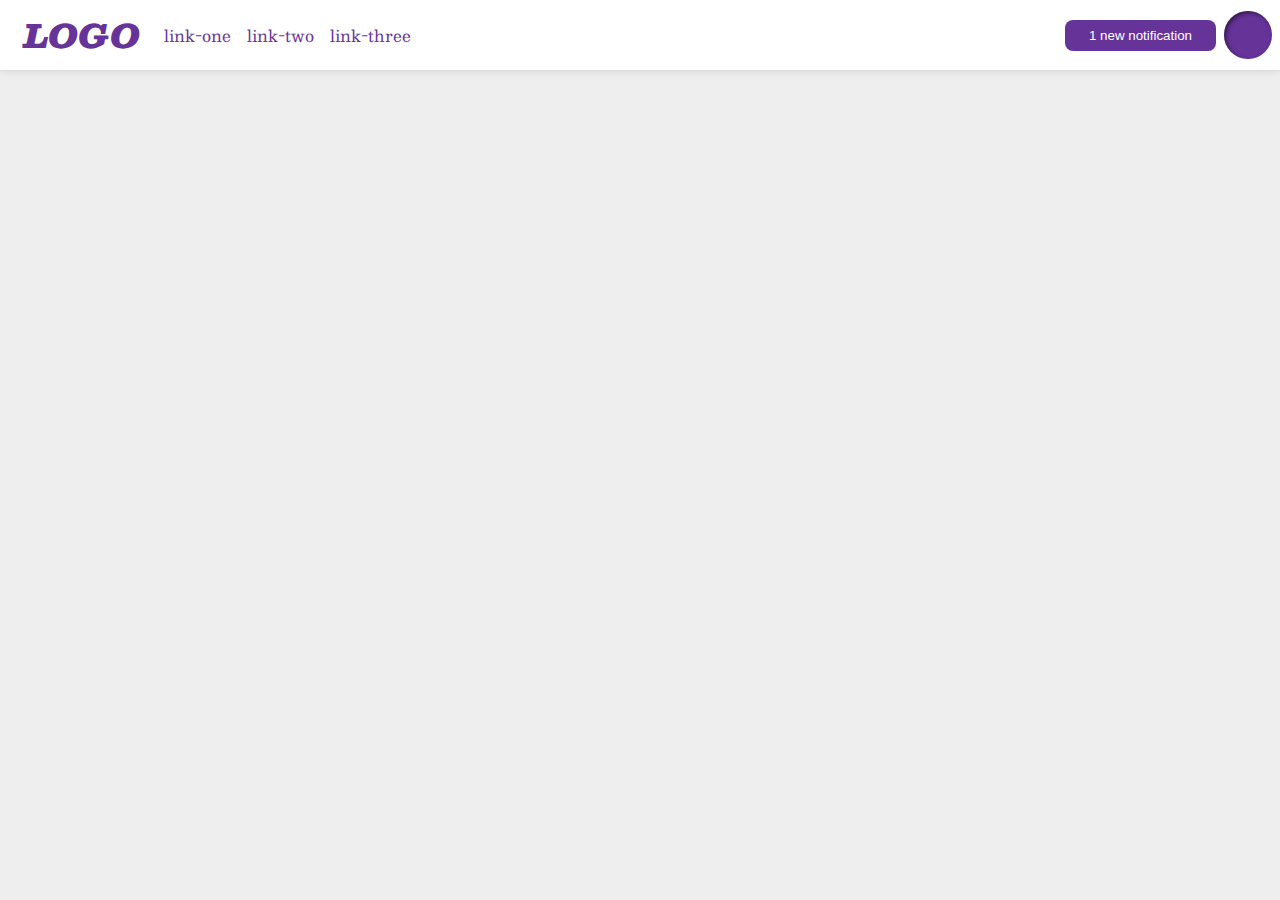
<file: flex/03-flex-header-2/index.html>
<!DOCTYPE html>
<html lang="en">
  <head>
    <meta charset="UTF-8" />
    <meta http-equiv="X-UA-Compatible" content="IE=edge" />
    <meta name="viewport" content="width=device-width, initial-scale=1.0" />
    <title>Flex Header 2</title>
    <link rel="stylesheet" href="style.css" />
  </head>
  <body>
    <div class="header">
      <div class="left-links">
        <div class="logo">LOGO</div>
        <ul class="links">
          <li><a href="google.com">link-one</a></li>
          <li><a href="google.com">link-two</a></li>
          <li><a href="google.com">link-three</a></li>
        </ul>
      </div>
      <div class="right-links">
        <button class="notifications">1 new notification</button>
        <div class="profile-image"></div>
      </div>
    </div>
  </body>
</html>
</file>
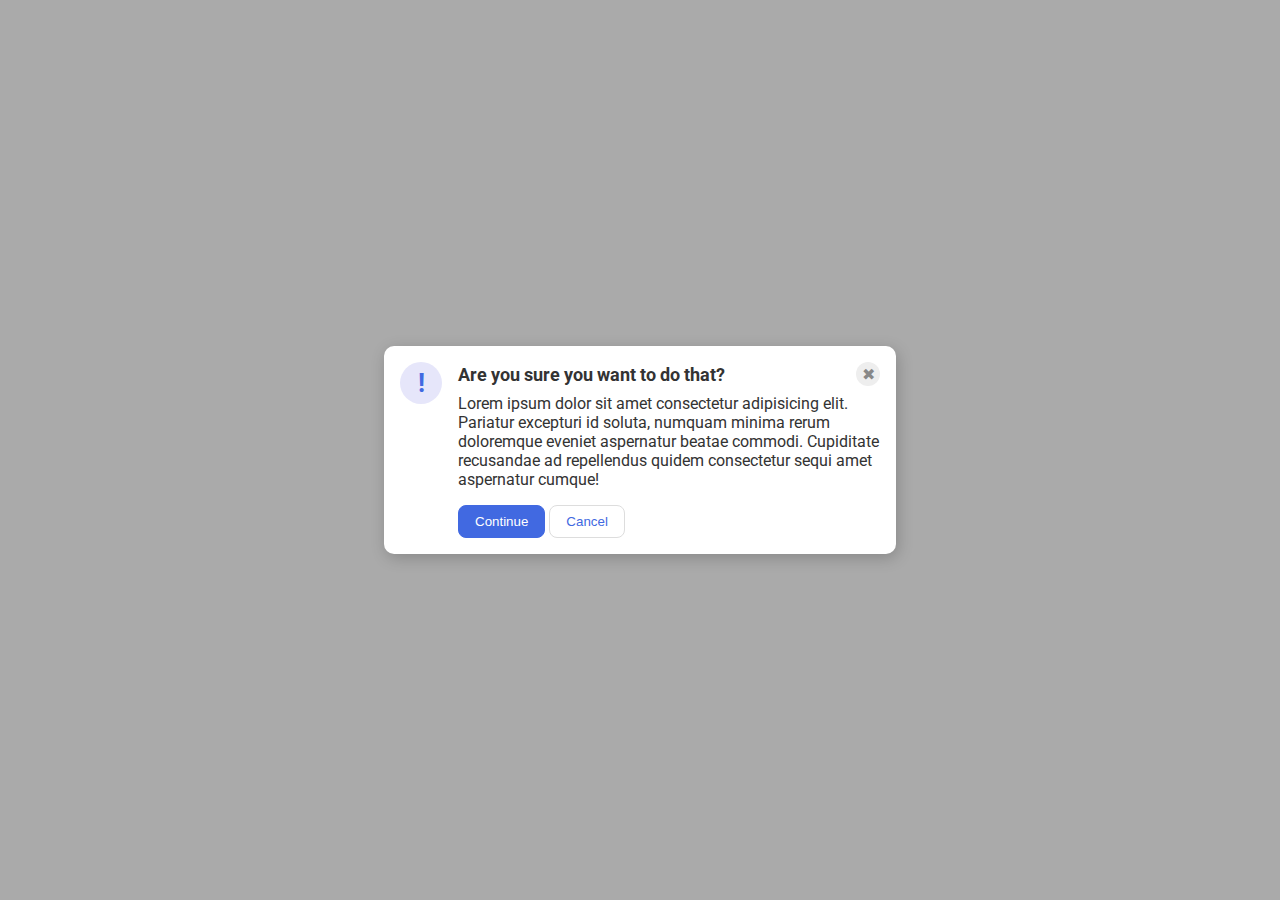
<file: flex/05-flex-modal/index.html>
<!DOCTYPE html>
<html lang="en">
  <head>
    <meta charset="UTF-8" />
    <meta http-equiv="X-UA-Compatible" content="IE=edge" />
    <meta name="viewport" content="width=device-width, initial-scale=1.0" />
    <link rel="stylesheet" href="style.css" />
    <title>Modal</title>
  </head>
  <body>
    <div class="modal">
      <div class="icon">!</div>
      <div class="content">
        <div class="header">
          <strong>Are you sure you want to do that?</strong>
          <div class="close-button">✖</div>
        </div>
        <div class="text">
          Lorem ipsum dolor sit amet consectetur adipisicing elit. Pariatur
          excepturi id soluta, numquam minima rerum doloremque eveniet
          aspernatur beatae commodi. Cupiditate recusandae ad repellendus quidem
          consectetur sequi amet aspernatur cumque!
        </div>
        <button class="continue">Continue</button>
        <button class="cancel">Cancel</button>
      </div>
    </div>
  </body>
</html>
</file>
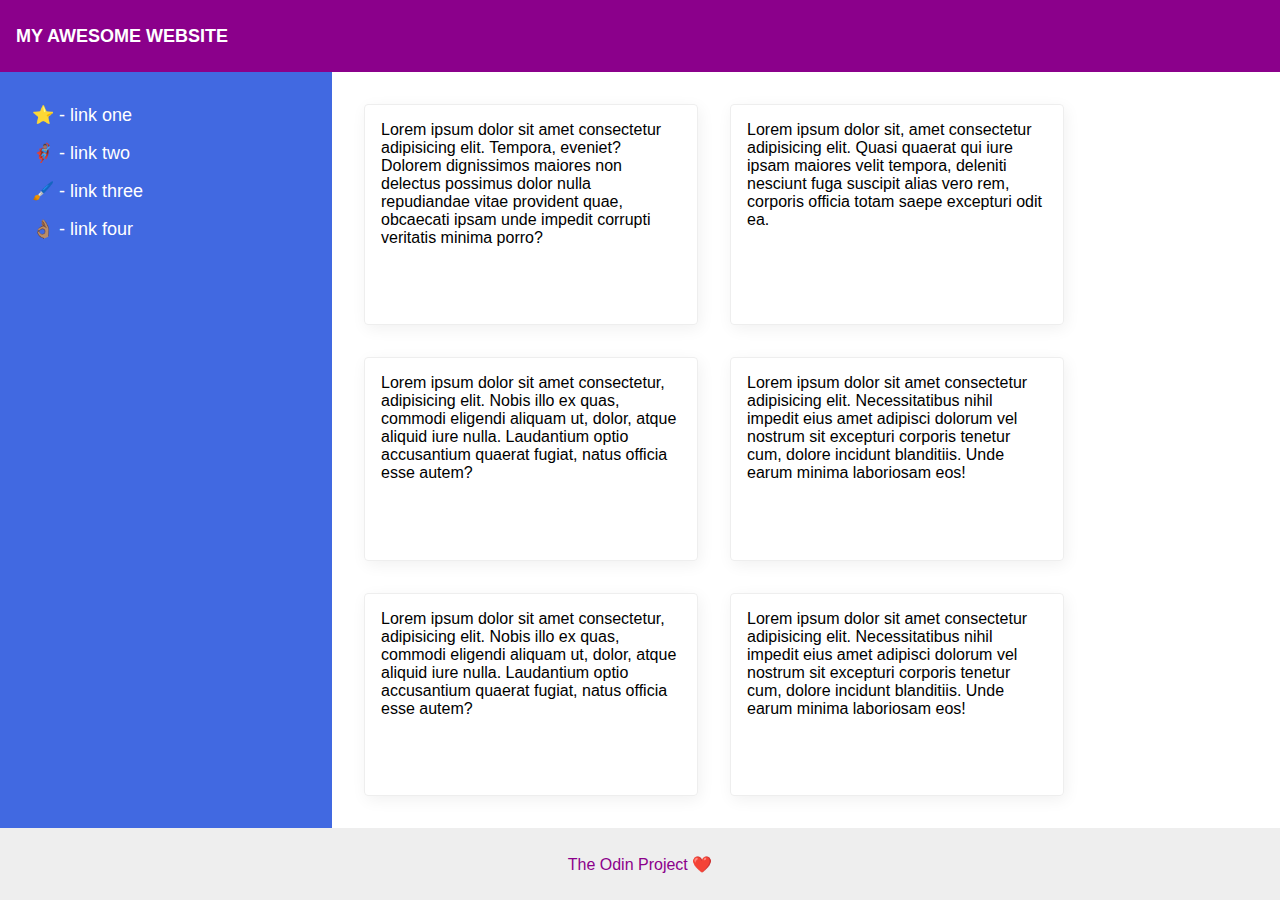
<file: flex/07-flex-layout-2/index.html>
<!DOCTYPE html>
<html lang="en">
  <head>
    <meta charset="UTF-8" />
    <meta http-equiv="X-UA-Compatible" content="IE=edge" />
    <meta name="viewport" content="width=device-width, initial-scale=1.0" />
    <title>The Holy Grail</title>
    <link rel="stylesheet" href="style.css" />
  </head>
  <body>
    <div class="header">MY AWESOME WEBSITE</div>
    <div class="main">
      <div class="sidebar">
        <ul>
          <li><a href="#">⭐ - link one</a></li>
          <li><a href="#">🦸🏽‍♂️ - link two</a></li>
          <li><a href="#">🖌️ - link three</a></li>
          <li><a href="#">👌🏽 - link four</a></li>
        </ul>
      </div>
      <div class="cards">
        <div class="card">
          Lorem ipsum dolor sit amet consectetur adipisicing elit. Tempora,
          eveniet? Dolorem dignissimos maiores non delectus possimus dolor nulla
          repudiandae vitae provident quae, obcaecati ipsam unde impedit
          corrupti veritatis minima porro?
        </div>
        <div class="card">
          Lorem ipsum dolor sit, amet consectetur adipisicing elit. Quasi
          quaerat qui iure ipsam maiores velit tempora, deleniti nesciunt fuga
          suscipit alias vero rem, corporis officia totam saepe excepturi odit
          ea.
        </div>
        <div class="card">
          Lorem ipsum dolor sit amet consectetur, adipisicing elit. Nobis illo
          ex quas, commodi eligendi aliquam ut, dolor, atque aliquid iure nulla.
          Laudantium optio accusantium quaerat fugiat, natus officia esse autem?
        </div>
        <div class="card">
          Lorem ipsum dolor sit amet consectetur adipisicing elit.
          Necessitatibus nihil impedit eius amet adipisci dolorum vel nostrum
          sit excepturi corporis tenetur cum, dolore incidunt blanditiis. Unde
          earum minima laboriosam eos!
        </div>
        <div class="card">
          Lorem ipsum dolor sit amet consectetur, adipisicing elit. Nobis illo
          ex quas, commodi eligendi aliquam ut, dolor, atque aliquid iure nulla.
          Laudantium optio accusantium quaerat fugiat, natus officia esse autem?
        </div>
        <div class="card">
          Lorem ipsum dolor sit amet consectetur adipisicing elit.
          Necessitatibus nihil impedit eius amet adipisci dolorum vel nostrum
          sit excepturi corporis tenetur cum, dolore incidunt blanditiis. Unde
          earum minima laboriosam eos!
        </div>
      </div>
    </div>
    <div class="footer">The Odin Project ❤️</div>
  </body>
</html>
</file>
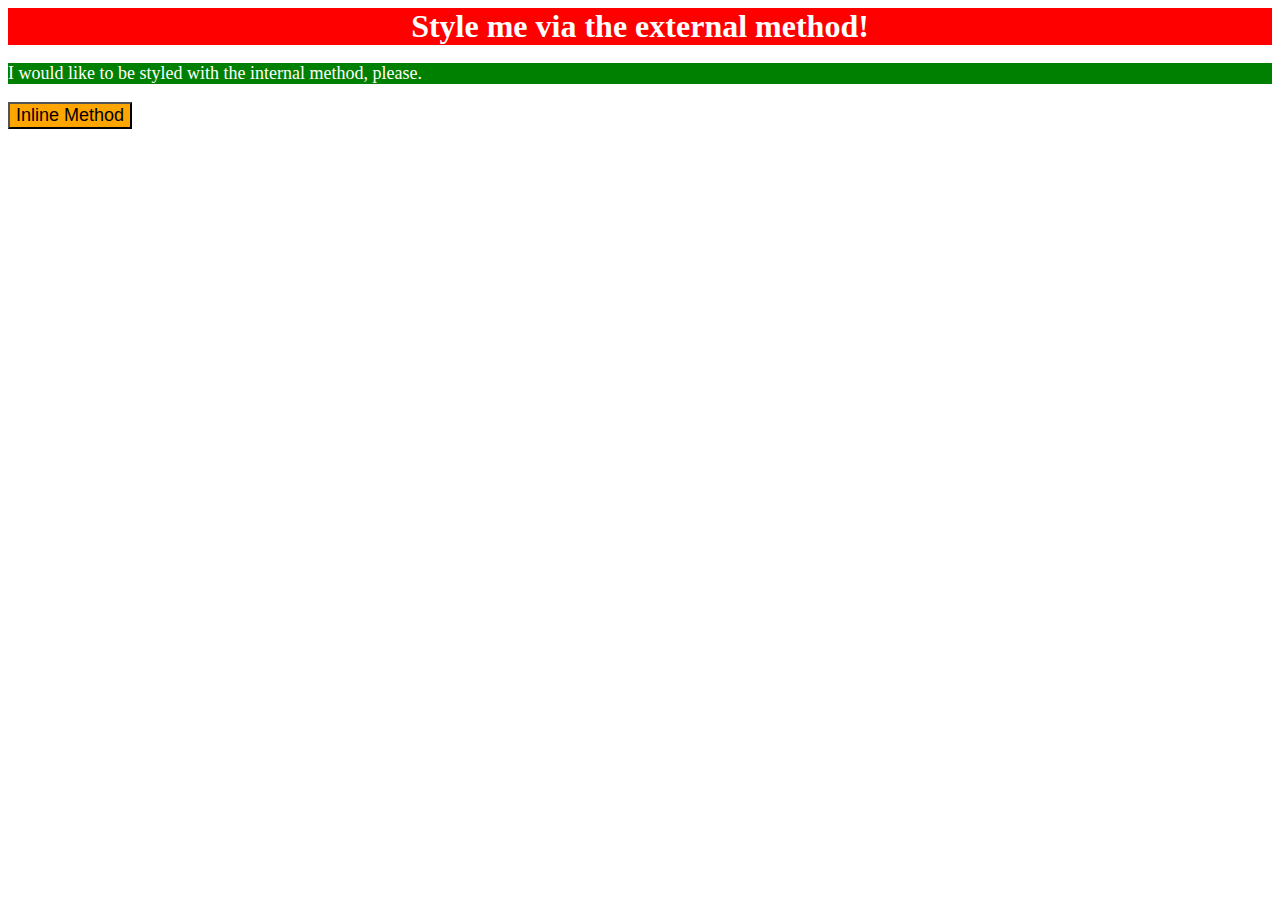
<file: foundations/01-css-methods/index.html>
<!DOCTYPE html>
<html lang="en">
  <head>
    <meta charset="UTF-8" />
    <meta http-equiv="X-UA-Compatible" content="IE=edge" />
    <meta name="viewport" content="width=device-width, initial-scale=1.0" />
    <link rel="stylesheet" href="./style.css" />
    <style>
      p {
        background-color: green;
        color: white;
        font-size: 18px;
      }
    </style>
    <title>Methods for Adding CSS</title>
  </head>
  <body>
    <div>Style me via the external method!</div>
    <p>I would like to be styled with the internal method, please.</p>
    <button style="background-color: orange; font-size: 18px">
      Inline Method
    </button>
  </body>
</html>
</file>
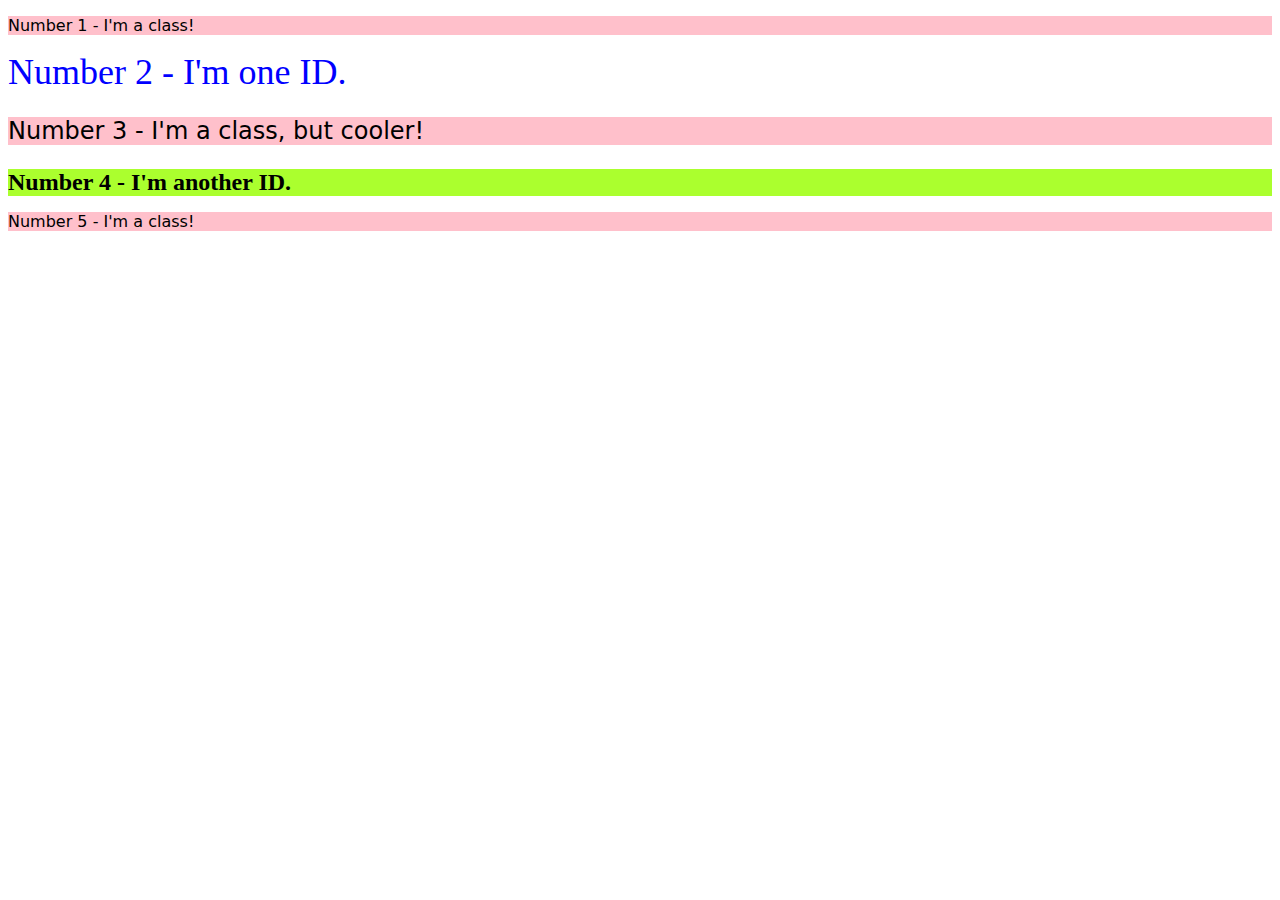
<file: foundations/02-class-id-selectors/index.html>
<!DOCTYPE html>
<html lang="en">
  <head>
    <meta charset="UTF-8" />
    <meta http-equiv="X-UA-Compatible" content="IE=edge" />
    <meta name="viewport" content="width=device-width, initial-scale=1.0" />
    <title>Class and ID Selectors</title>
    <link rel="stylesheet" href="style.css" />
  </head>
  <body>
    <p class="pink">Number 1 - I'm a class!</p>
    <div id="two">Number 2 - I'm one ID.</div>
    <p class="pink three">Number 3 - I'm a class, but cooler!</p>
    <div id="four">Number 4 - I'm another ID.</div>
    <p class="pink">Number 5 - I'm a class!</p>
  </body>
</html>
</file>
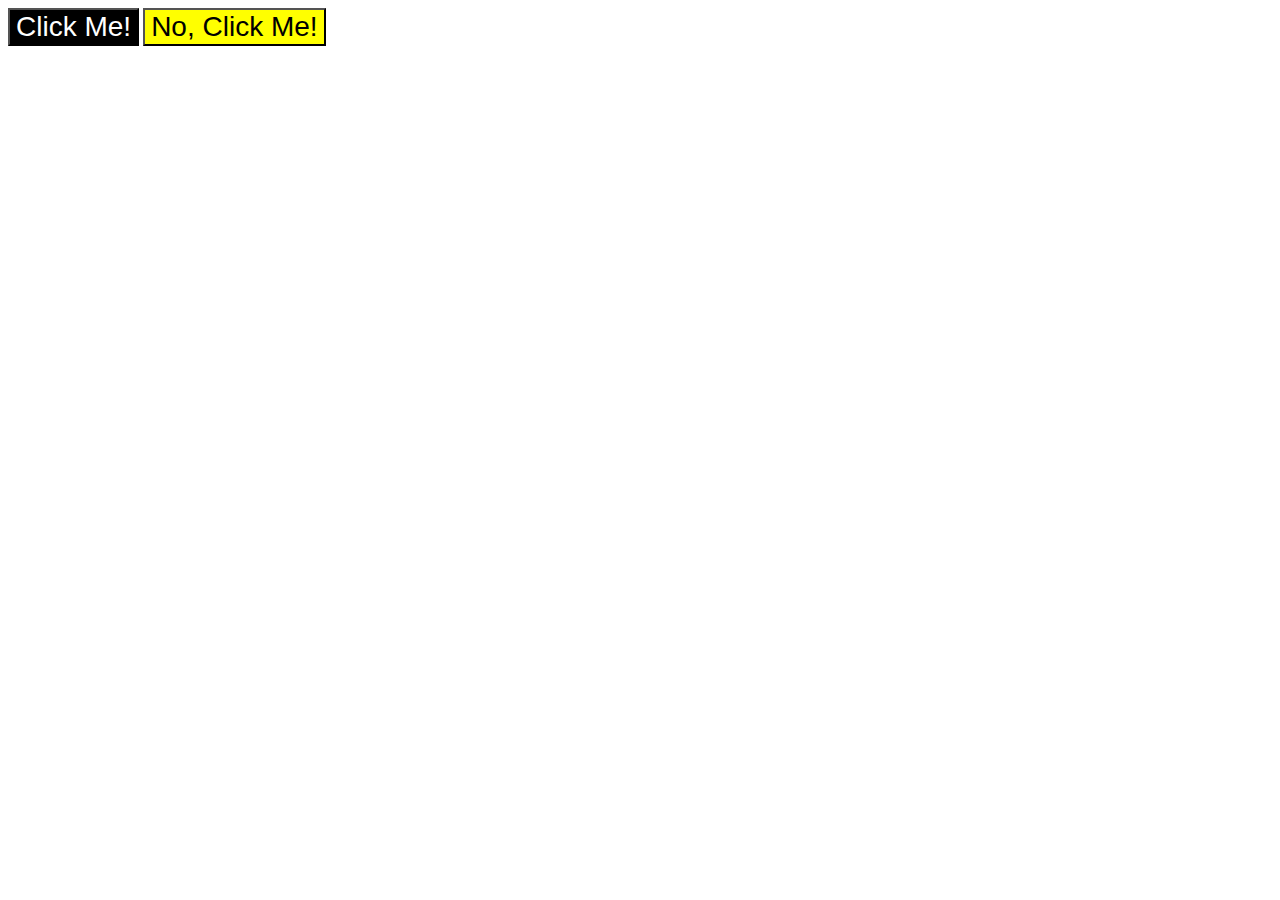
<file: foundations/03-grouping-selectors/index.html>
<!DOCTYPE html>
<html lang="en">
  <head>
    <meta charset="UTF-8" />
    <meta http-equiv="X-UA-Compatible" content="IE=edge" />
    <meta name="viewport" content="width=device-width, initial-scale=1.0" />
    <title>Grouping Selectors</title>
    <link rel="stylesheet" href="style.css" />
  </head>
  <body>
    <button class="button-1">Click Me!</button>
    <button class="button-2">No, Click Me!</button>
  </body>
</html>
</file>
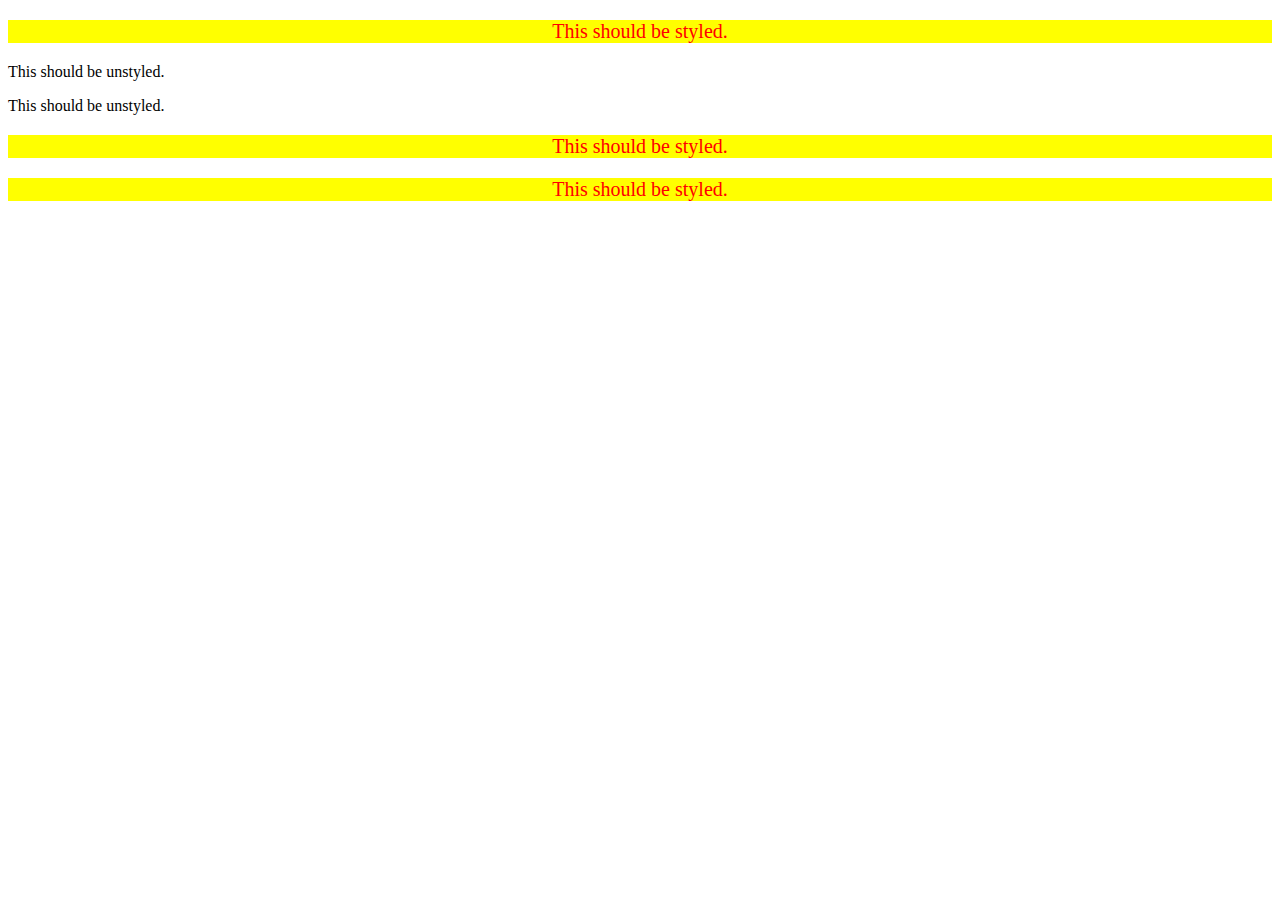
<file: foundations/05-descendant-combinator/index.html>
<!DOCTYPE html>
<html lang="en">
  <head>
    <meta charset="UTF-8" />
    <meta http-equiv="X-UA-Compatible" content="IE=edge" />
    <meta name="viewport" content="width=device-width, initial-scale=1.0" />
    <title>Descendant Combinator</title>
    <link rel="stylesheet" href="style.css" />
  </head>
  <body>
    <div class="container">
      <p class="text">This should be styled.</p>
    </div>
    <p class="text">This should be unstyled.</p>
    <p class="text">This should be unstyled.</p>
    <div class="container">
      <p class="text">This should be styled.</p>
      <p class="text">This should be styled.</p>
    </div>
  </body>
</html>
</file>
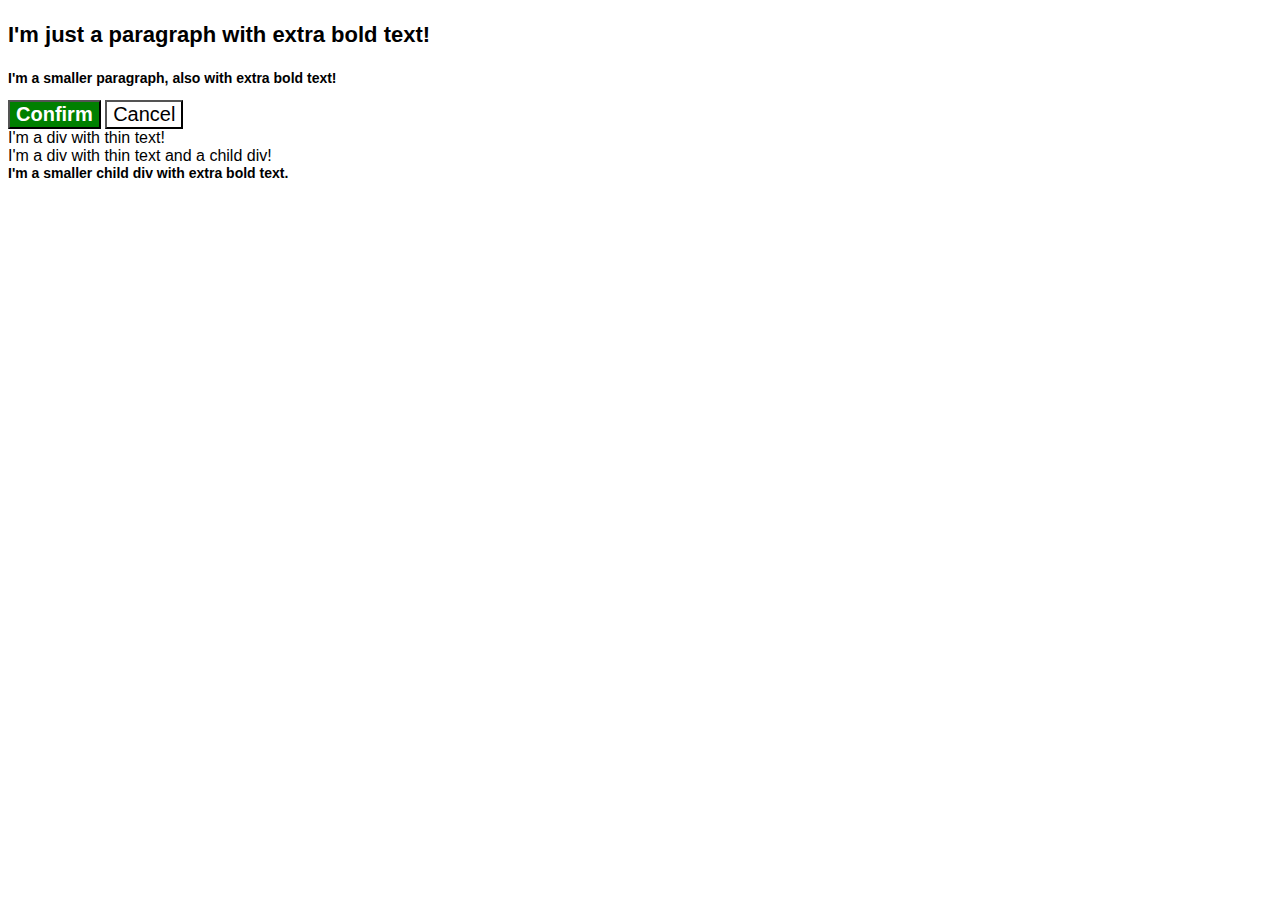
<file: foundations/06-cascade-fix/index.html>
<!DOCTYPE html>
<html lang="en">
  <head>
    <meta charset="UTF-8" />
    <meta http-equiv="X-UA-Compatible" content="IE=edge" />
    <meta name="viewport" content="width=device-width, initial-scale=1.0" />
    <title>Fix the Cascade</title>
    <link rel="stylesheet" href="style.css" />
  </head>
  <body>
    <p class="para">I'm just a paragraph with extra bold text!</p>
    <p class="para small-para">
      I'm a smaller paragraph, also with extra bold text!
    </p>

    <button id="confirm-button" class="button confirm">Confirm</button>
    <button id="cancel-button" class="button cancel">Cancel</button>

    <div class="text">I'm a div with thin text!</div>
    <div class="text">
      I'm a div with thin text and a child div!
      <div class="text child">
        I'm a smaller child div with extra bold text.
      </div>
    </div>
  </body>
</html>
</file>
<file: flex/03-flex-header-2/style.css>
/* this is some magical font-importing.  
you'll learn about it later. */
@import url("https://fonts.googleapis.com/css2?family=Besley:ital,wght@0,400;1,900&display=swap");

body {
  margin: 0;
  background: #eee;
  font-family: Besley, serif;
}

.header {
  background: white;
  border-bottom: 1px solid #ddd;
  box-shadow: 0 0 8px rgba(0, 0, 0, 0.1);
  display: flex;
  justify-content: space-between;
  /* align-items: center; */
  padding: 8px;
}

/* .left-links {
  display: flex;
  justify-content: left;
}

.right-links {
  display: flex;
  justify-content: right;
} */

.left-links,
.right-links {
  display: flex;
  align-items: center;
  gap: 8px;
}

.profile-image {
  background: rebeccapurple;
  box-shadow: inset 2px 2px 4px rgba(0, 0, 0, 0.5);
  border-radius: 50%;
  width: 48px;
  height: 48px;
}

.logo {
  color: rebeccapurple;
  font-size: 32px;
  font-weight: 900;
  font-style: italic;
  padding: 0 16px;
}

button {
  border: none;
  border-radius: 8px;
  background: rebeccapurple;
  color: white;
  padding: 8px 24px;
}

a {
  /* this removes the line under our links */
  text-decoration: none;
  color: rebeccapurple;
}

ul {
  list-style-type: none;
  display: flex;
  margin: 0;
  padding: 0;
  gap: 16px;
}
</file>
<file: flex/05-flex-modal/style.css>
@import url("https://fonts.googleapis.com/css2?family=Roboto:wght@400;700&display=swap");

html,
body {
  height: 100%;
}

body {
  font-family: Roboto, sans-serif;
  margin: 0;
  background: #aaa;
  color: #333;
  /* I'll give you this one for free lol */
  /*Ild: Hahahaha good one*/
  display: flex;
  align-items: center;
  justify-content: center;
}

.modal {
  background: white;
  width: 480px;
  border-radius: 10px;
  box-shadow: 2px 4px 16px rgba(0, 0, 0, 0.2);
  display: flex;
  gap: 16px;
  padding: 16px;
}

.icon {
  color: royalblue;
  font-size: 26px;
  font-weight: 700;
  background: lavender;
  width: 42px;
  height: 42px;
  border-radius: 50%;
  display: flex;
  align-items: center;
  justify-content: center;
  flex-shrink: 0;
}

.close-button {
  background: #eee;
  border-radius: 50%;
  color: #888;
  font-weight: 400;
  font-size: 16px;
  height: 24px;
  width: 24px;
  display: flex;
  align-items: center;
  justify-content: center;
}

button {
  padding: 8px 16px;
  border-radius: 8px;
}

button.continue {
  background: royalblue;
  border: 1px solid royalblue;
  color: white;
}

button.cancel {
  background: white;
  border: 1px solid #ddd;
  color: royalblue;
}

.header {
  display: flex;
  justify-content: space-between;
  align-items: center;
  margin-bottom: 8px;
}

.text {
  margin-bottom: 16px;
}

strong {
  font-weight: 700;
  font-size: 18px;
}
</file>
<file: flex/07-flex-layout-2/style.css>
body {
  font-family: -apple-system, BlinkMacSystemFont, "Segoe UI", Roboto, Oxygen,
    Ubuntu, Cantarell, "Open Sans", "Helvetica Neue", sans-serif;
  margin: 0;
  min-height: 100vh;
  display: flex;
  flex-direction: column;
}

.header {
  height: 72px;
  background: darkmagenta;
  color: white;
  font-weight: bold;
  font-size: 18px;
  text-transform: uppercase;
  padding: 0 16px;
  display: flex;
  align-items: center;
}

.main {
  display: flex;
  flex: 1;
}

.footer {
  height: 72px;
  background: #eee;
  color: darkmagenta;
  display: flex;
  align-items: center;
  justify-content: center;
}

.sidebar {
  width: 300px;
  background: royalblue;
  flex-shrink: 0;
  padding: 16px;
}

.cards {
  display: flex;
  flex-wrap: wrap;
  padding: 16px;
}

.card {
  border: 1px solid #eee;
  box-shadow: 2px 4px 16px rgba(0, 0, 0, 0.06);
  border-radius: 4px;
  max-width: 300px;
  padding: 16px;
  margin: 16px;
}

ul {
  list-style: none;
  margin: 0;
  padding: 0;
}
li {
  margin: 16px;
}

a {
  color: white;
  text-decoration: none;
  font-size: 18px;
}
</file>
<file: foundations/01-css-methods/style.css>
div {
  background-color: red;
  color: white;
  font-size: 32px;
  text-align: center;
  font-weight: bold;
}
</file>
<file: foundations/02-class-id-selectors/style.css>
.pink {
  background-color: rgb(255, 192, 203);
  font-family: Verdana, "Dejavu Sans", sans-serif;
}

#two {
  color: #0000ff;
  font-size: 36px;
}

.three {
  font-size: 24px;
}

#four {
  background-color: hsl(84, 100%, 59%);
  font-weight: bold;
  font-size: 24px;
}
</file>
<file: foundations/03-grouping-selectors/style.css>
/* grouping selectors */

.button-1,
.button-2 {
  font-family: Helvetica, "Times New Roman", sans-serif;
  font-size: 28px;
}

.button-1 {
  background-color: black;
  color: white;
}

.button-2 {
  background-color: yellow;
  color: black;
}
</file>
<file: foundations/05-descendant-combinator/style.css>
.container .text {
  background-color: yellow;
  color: red;
  font-size: 20px;
  text-align: center;
}

/* Below are some other possible descendant combinators:

div p
div .text
.container p

*/
</file>
<file: foundations/06-cascade-fix/style.css>
body {
  font-family: Arial, Helvetica, sans-serif;
}

/* commented out
.para,
.small-para {
  color: hsl(0, 0%, 0%);
  font-weight: 800;
} 

.small-para {
  font-size: 14px;
  font-weight: 800;
}

*/

.para,
.small-para {
  color: hsl(0, 0%, 0%);
  font-weight: 800;
}

.para {
  font-size: 22px;
}

p.small-para {
  font-size: 14px;
}

/* commented out. Using ID instead*/
/*
.confirm {
  background: green;
  color: white;
  font-weight: bold;
}  */

#confirm-button {
  background: green;
  color: white;
  font-weight: bold;
}

.button {
  background-color: rgb(255, 255, 255);
  color: rgb(0, 0, 0);
  font-size: 20px;
}

/* original commented out*/
/*.child {
  color: rgb(0, 0, 0);
  font-weight: 800;
  font-size: 14px;
} */

.text .child {
  color: rgb(0, 0, 0);
  font-weight: 800;
  font-size: 14px;
}

/* element .class another alternative*/
div .child {
  color: rgb(0, 0, 0);
  font-weight: 800;
  font-size: 14px;
}
*/ div.text {
  color: rgb(0, 0, 0);
  font-size: 22px;
  font-weight: 100;
}
</file>
